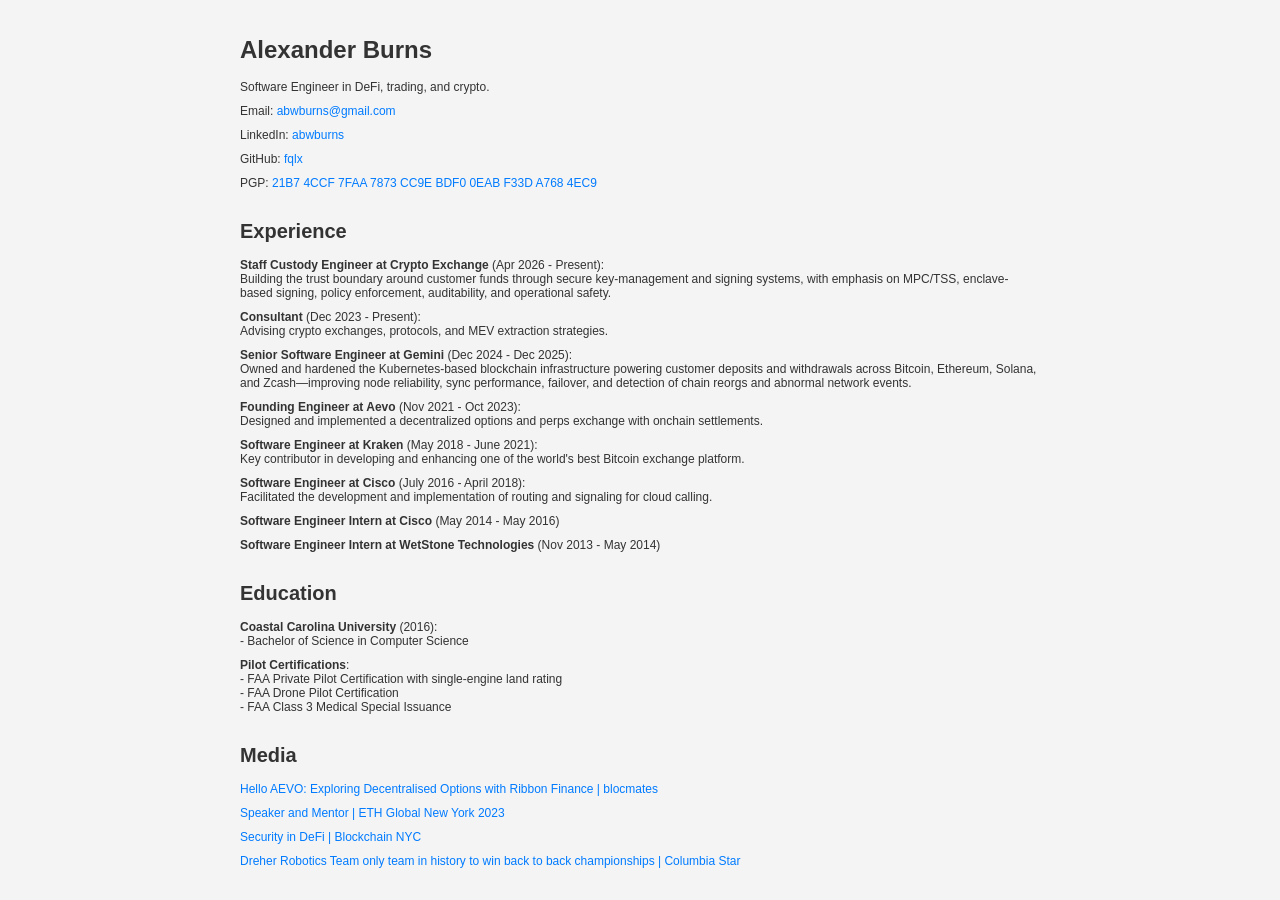
<file: index.html>
<!DOCTYPE html>
<html lang="en">
<head>
    <meta charset="UTF-8">
    <meta name="viewport" content="width=device-width, initial-scale=1.0">
    <title>Alexander Burns</title>
    <link type="image/png" sizes="32x32" rel="icon" href="favicon.png">
    <style>
        body {
            font-family: 'Segoe UI', Tahoma, Geneva, Verdana, sans-serif;
            margin: 0;
            padding: 0;
            background-color: #f4f4f4;
            color: #333;
        }
        .container {
            max-width: 800px;
            margin: auto;
            overflow: hidden;
            padding: 20px;
        }
        h1 {
            color: #333;
            font-size: 24px;
        }
        h2 {
            color: #333;
            font-size: 20px;
            padding-bottom: 5px;
            margin-top: 30px;
            margin-bottom: 10px;
        }
        p {
            font-size: 12px;
            margin: 10px 0 10px 0;
        }
        a {
            color: #007bff;
            text-decoration: none;
        }
        a:hover {
            text-decoration: underline;
        }
        .section {
            padding: 0 0 20px 0;
        }
        .section:last-child {
            padding-bottom: 0;
        }
        @media (max-width: 768px) {
            .container {
                padding: 10px;
            }
        }
    </style>
</head>
<body>
    <div class="container">
        <header>
            <h1>Alexander Burns</h1>
            <p>Software Engineer in DeFi, trading, and crypto.</p>
            <p>Email: <a href="mailto:abwburns@gmail.com">abwburns@gmail.com</a></p>
            <p>LinkedIn: <a href="https://linkedin.com/in/abwburns" target="_blank">abwburns</a></p>
            <p>GitHub: <a href="https://github.com/fqlx" target="_blank">fqlx</a></p>
            <p>PGP: <a href="./public.pgp">21B7 4CCF 7FAA 7873 CC9E BDF0 0EAB F33D A768 4EC9</a></p>
        </header>
        <div class="experience">
            <h2>Experience</h2>
            <p><strong>Staff Custody Engineer at Crypto Exchange</strong> (Apr 2026 - Present): </br> Building the trust boundary around customer funds through secure key-management and signing systems, with emphasis on MPC/TSS, enclave-based signing, policy enforcement, auditability, and operational safety.</p>
            <p><strong>Consultant</strong> (Dec 2023 - Present): </br> Advising crypto exchanges, protocols, and MEV extraction strategies.</p>
            <p><strong>Senior Software Engineer at Gemini</strong> (Dec 2024 - Dec 2025): </br> Owned and hardened the Kubernetes-based blockchain infrastructure powering customer deposits and withdrawals across Bitcoin, Ethereum, Solana, and Zcash—improving node reliability, sync performance, failover, and detection of chain reorgs and abnormal network events.</p>
            <p><strong>Founding Engineer at Aevo</strong> (Nov 2021 - Oct 2023): </br> Designed and implemented a decentralized options and perps exchange with onchain settlements.</p>
            <p><strong>Software Engineer at Kraken</strong> (May 2018 - June 2021): </br> Key contributor in developing and enhancing one of the world's best Bitcoin exchange platform.</p>
            <p><strong>Software Engineer at Cisco</strong> (July 2016 - April 2018): </br> Facilitated the development and implementation of routing and signaling for cloud calling.</p>
            <p><strong>Software Engineer Intern at Cisco</strong> (May 2014 - May 2016) </p>
            <p><strong>Software Engineer Intern at WetStone Technologies</strong> (Nov 2013 - May 2014) </p>
        </div>
        <div class="education">
            <h2>Education</h2>
            <p><strong>Coastal Carolina University</strong> (2016): </br> - Bachelor of Science in Computer Science</p>
            <p><strong>Pilot Certifications</strong>:</br>
               - FAA Private Pilot Certification with single-engine land rating</br>
               - FAA Drone Pilot Certification</br>
               - FAA Class 3 Medical Special Issuance</br>
            </p>
        </div>
        <div class="media">
            <h2>Media</h2>
            <p><a href="https://blocmates.com/protocol-focus/hello-aevo-exploring-decentralised-options-with-ribbon-finance" target="_blank">Hello AEVO: Exploring Decentralised Options with Ribbon Finance | blocmates</a></p>
            <p><a href="https://ethglobal.com/events/newyork2023" target="_blank">Speaker and Mentor | ETH Global New York 2023</a></p>
            <p><a href="https://meetup.com/blockchainnyc/events/289254887/" target="_blank">Security in DeFi | Blockchain NYC</a></p>
            <p><a href="https://www.thecolumbiastar.com/articles/dreher-robotics-team-only-team-in-history-to-win-back-to-back-championships/" target="_blank">Dreher Robotics Team only team in history to win back to back championships | Columbia Star</a></p>
        </div>
    </div>
</body>
</html>
</file>
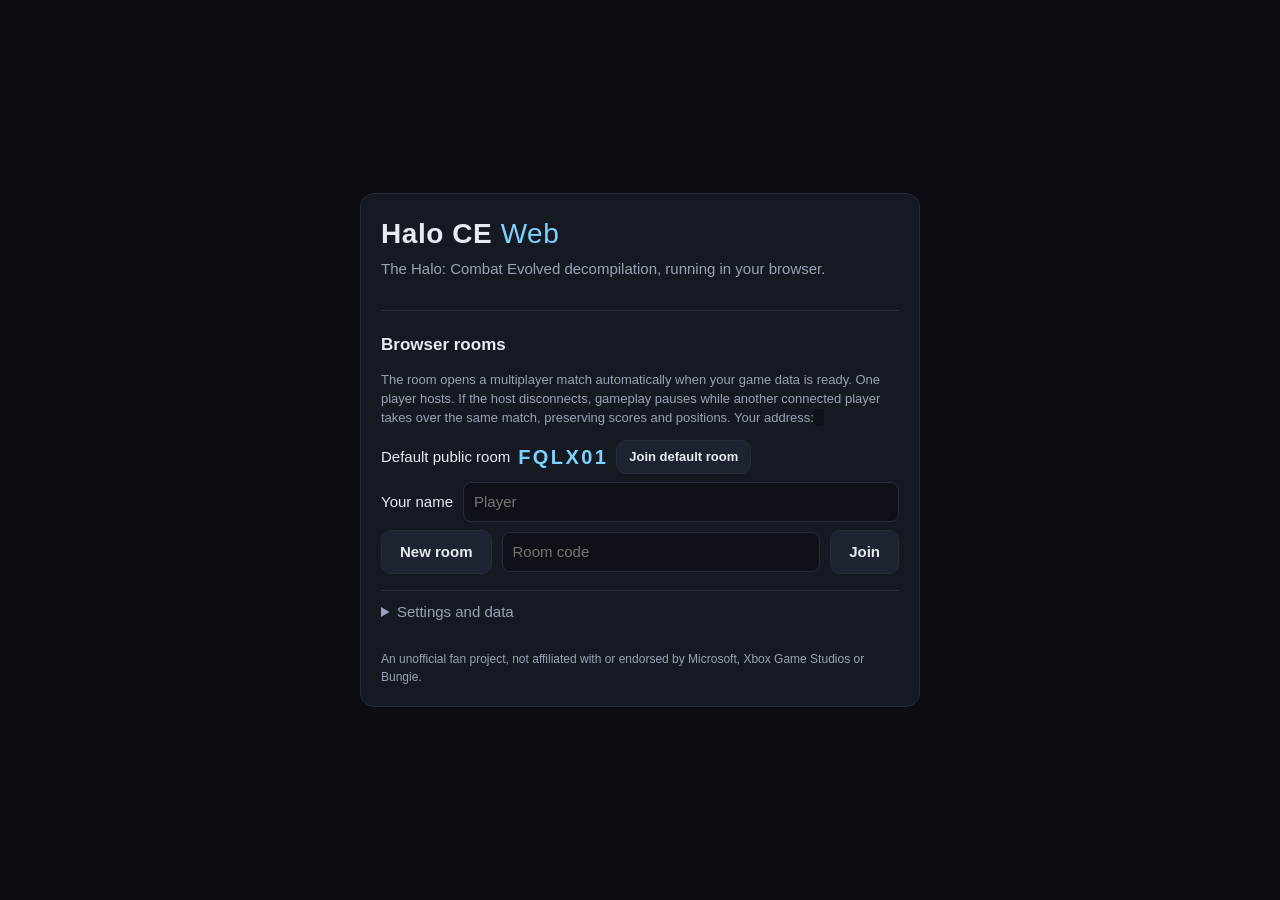
<file: halo-ce-universal/index.html>
<!doctype html>
<html lang="en">
<head>
<meta charset="utf-8">
<meta name="viewport" content="width=device-width, initial-scale=1, maximum-scale=1, user-scalable=no, viewport-fit=cover">
<meta name="apple-mobile-web-app-capable" content="yes">
<meta name="mobile-web-app-capable" content="yes">
<meta name="apple-mobile-web-app-status-bar-style" content="black-translucent">
<meta name="apple-mobile-web-app-title" content="Halo CE">
<meta name="theme-color" content="#0b0d12">
<title>Halo CE Web</title>
<link rel="manifest" href="manifest.webmanifest">
<link rel="apple-touch-icon" href="icons/icon-180.png">
<link rel="icon" type="image/png" sizes="192x192" href="icons/icon-192.png">
<link rel="stylesheet" href="style.css">
</head>
<body>
<canvas id="screen" aria-label="Game"></canvas>
<div id="touch" class="touch-layer" hidden></div>

<main id="launcher">
  <section class="panel">
    <header>
      <h1>Halo CE <span>Web</span></h1>
      <p class="subtitle">The Halo: Combat Evolved decompilation, running in your browser.</p>
    </header>

    <div id="checks" class="checks" aria-live="polite"></div>

    <div id="install-hint" class="hint" hidden>
      <strong>Install it:</strong> tap <span class="share-glyph" aria-hidden="true">⬆︎</span> Share, then
      <em>Add to Home Screen</em>. The installed app runs full screen and keeps its data.
    </div>
    <div id="install-android" class="hint" hidden>
      <strong>Install it</strong> to play full screen and keep the game data:
      <button type="button" class="button small-button" id="install-button" hidden>Install app</button>
      <span id="install-android-menu">open the browser's menu <span aria-hidden="true">⋮</span>, then <em>Install app</em>
        (or <em>Add to Home screen</em>).</span>
    </div>

    <div id="iphone-tips" class="hint" hidden>
      <strong>iPhone tips:</strong> swipe down from the top-right to open Control Center.
      Turn off <strong>Portrait Orientation Lock</strong> to play sideways.
      For sound, turn off <strong>Silent Mode</strong> and raise the volume.
      <p class="small">With a Home button, swipe up from the bottom instead.
        If Silent Mode isn't in Control Center, use your Ring/Silent switch or Action button.</p>
    </div>

    <div id="step-data" class="step" hidden>
      <h2>Game data</h2>
      <p>Choose your Halo: Combat Evolved Xbox disc image (<code>.iso</code> or <code>.xiso</code>)
        to copy the maps into this browser. Maps you already imported remain available here.</p>
      <label class="button primary" for="iso-file">Choose disc image…</label>
      <input id="iso-file" type="file" accept=".iso,.xiso,application/octet-stream,application/x-iso9660-image" hidden>
      <div id="progress" class="progress" hidden>
        <div class="bar"><div id="progress-fill"></div></div>
        <p id="progress-text"></p>
      </div>
    </div>

    <div id="step-play" class="step" hidden>
      <p id="quick-status" class="small" role="status" aria-live="polite"></p>
      <button id="play" class="button primary" type="button">Play main menu</button>
      <div class="row">
        <button id="main-menu" class="button" type="button">Main menu</button>
        <button id="quick-retry" class="button" type="button" hidden>Retry multiplayer</button>
      </div>
      <p class="small" id="data-summary"></p>
    </div>

    <section class="online" id="browser-rooms" aria-labelledby="online-title">
      <button id="room-close" class="button small-button" type="button" hidden>Back to game</button>
      <h2 id="online-title">Browser rooms</h2>
      <p class="small">The room opens a multiplayer match automatically when your game data is ready.
        One player hosts. If the host disconnects, gameplay pauses while another connected player
        takes over the same match, preserving scores and positions. Your address: <code id="online-address"></code></p>
      <p class="room-line" id="online-default-room">Default public room <strong id="online-default-code">FQLX01</strong>
        <button type="button" class="button small-button" id="online-default">Join default room</button></p>
      <label class="row">Your name <input id="online-name" type="text" maxlength="24" placeholder="Player" autocomplete="nickname"></label>
      <div id="online-join" class="row">
        <button type="button" class="button" id="online-create">New room</button>
        <input id="online-input" aria-label="Room code" type="text" inputmode="latin" autocapitalize="characters" placeholder="Room code" maxlength="16">
        <button type="button" class="button" id="online-enter">Join</button>
      </div>
      <div id="online-room" hidden>
        <p class="room-line">Room <strong id="online-code"></strong>
          <button type="button" class="button small-button" id="online-share">Share link</button>
          <button type="button" class="button small-button" id="online-leave">Leave</button></p>
        <p class="small" id="online-status"></p>
        <p class="small" id="online-names"></p>
      </div>
    </section>

    <details class="settings">
      <summary>Settings and data</summary>
      <label class="row"><input type="checkbox" id="opt-touch"> Touch controls</label>
      <label class="row"><input type="checkbox" id="opt-touch-fps"> Compact FPS touch controls (gameplay)</label>
      <p class="small">Choose before starting. The controller layout includes menu buttons; the compact layout focuses on gameplay.</p>
      <label class="row">Aim sensitivity <input type="range" id="opt-look" min="0.4" max="3" step="0.1"></label>
      <label class="row">Render resolution <select id="opt-resolution">
        <option value="480">480p · lowest memory</option>
        <option value="720">720p · balanced</option>
        <option value="1080">1080p · high detail</option>
        <option value="1440">1440p · highest detail</option>
      </select></label>
      <label class="row"><input type="checkbox" id="opt-vsync" checked> Wait for the display (smoother, saves battery)</label>
      <label class="row"><input type="checkbox" id="opt-gldebug"> Log graphics errors (for bug reports)</label>
      <p class="small">Online play: a TURN relay, for networks that WebRTC cannot cross directly (some mobile networks).</p>
      <label class="row">TURN server <input type="text" id="opt-turn-url" placeholder="turn:host:3478"></label>
      <label class="row">TURN user <input type="text" id="opt-turn-user" autocomplete="off"></label>
      <label class="row">TURN password <input type="password" id="opt-turn-password" autocomplete="off"></label>
      <div class="row buttons">
        <button type="button" class="button" id="export-saves">Export saved games</button>
        <button type="button" class="button" id="show-log">Show log</button>
        <button type="button" class="button danger" id="delete-data">Delete game data</button>
      </div>
      <p class="small" id="storage-summary"></p>
      <p class="small" id="version"></p>
    </details>

    <p class="legal">An unofficial fan project, not affiliated with or endorsed by Microsoft, Xbox Game Studios
      or Bungie.</p>
  </section>
</main>

<button id="room-toggle" class="button small-button room-toggle" type="button" hidden>Room</button>
<section id="quick-panel" class="quick-panel" hidden aria-label="Multiplayer connection">
  <p id="quick-game-status" role="status" aria-live="polite"></p>
  <button id="quick-menu" class="button small-button" type="button">Main menu</button>
  <button id="quick-log" class="button small-button" type="button">Show log</button>
</section>
<!-- Cached launchers still bind these IDs. Keep inert compatibility elements
     so a network document can start before its service-worker update. -->
<div id="interaction-prompt" hidden aria-hidden="true" style="display:none!important">
  <button id="interaction-enable" type="button" hidden></button>
  <button id="interaction-menu" type="button" hidden></button>
</div>

<div id="rotate" class="overlay" hidden>
  <div class="panel">
    <p>Turn your device sideways to play.</p>
    <div id="rotate-iphone-tips" hidden>
      <p>Still upright? <strong>Portrait Orientation Lock</strong> may be on.
        Swipe down from the top-right to open Control Center and turn it off.</p>
      <p>For sound, turn off <strong>Silent Mode</strong> in Control Center and raise the volume.</p>
      <p class="small">With a Home button, swipe up from the bottom instead.
        If Silent Mode isn't in Control Center, use your Ring/Silent switch or Action button.</p>
    </div>
  </div>
</div>
<div id="toast" class="toast" hidden></div>
<aside id="update-notice" class="update-notice" hidden aria-label="Game update">
  <span id="update-message" role="status" aria-live="polite">A new version is available. Updating restarts the game.</span>
  <button id="update-button" class="button small-button" type="button">Update</button>
</aside>
<div id="fatal" class="overlay fatal" hidden>
  <div class="panel">
    <h2>The game stopped</h2>
    <pre id="fatal-text"></pre>
    <div class="row buttons">
      <button type="button" class="button primary" id="fatal-reload">Reload</button>
      <button type="button" class="button" id="fatal-menu">Main menu</button>
      <button type="button" class="button" id="fatal-log">Copy log</button>
    </div>
  </div>
</div>
<div id="log-view" class="overlay" hidden>
  <div class="panel wide">
    <pre id="log-text"></pre>
    <div class="row buttons">
      <button type="button" class="button" id="log-copy">Copy</button>
      <button type="button" class="button" id="log-download">Download full log</button>
      <button type="button" class="button primary" id="log-close">Close</button>
    </div>
  </div>
</div>

<script src="input.js"></script>
<script src="site-config.js"></script>
<script src="native-invite.js"></script>
<script src="gateway.js"></script>
<script src="net.js"></script>
<script src="cache.js"></script>
<script src="app.js"></script>
</body>
</html>
</file>
<file: halo-ce-universal/style.css>
:root {
  --bg: #0b0d12;
  --panel: #151922;
  --panel-edge: #262c3a;
  --text: #e8ebf2;
  --muted: #9aa3b5;
  --accent: #7fd1ff;
  --accent-strong: #3fb4f2;
  --danger: #ff6b6b;
  --ok: #7be38c;
  --warn: #ffd166;
  color-scheme: dark;
}

* { box-sizing: border-box; }
[hidden] { display: none !important; }

html, body {
  margin: 0;
  height: 100%;
  background: var(--bg);
  color: var(--text);
  font: 15px/1.45 -apple-system, BlinkMacSystemFont, "Segoe UI", Roboto, sans-serif;
  -webkit-text-size-adjust: 100%;
  overscroll-behavior: none;
}

body.playing {
  overflow: hidden;
  touch-action: none;
  -webkit-user-select: none;
  user-select: none;
  -webkit-touch-callout: none;
}

#screen {
  position: fixed;
  inset: 0;
  width: 100vw;
  height: 100vh;
  height: 100dvh;
  display: none;
  background: #000;
  object-fit: contain;
  image-rendering: auto;
}

body.playing #screen { display: block; }
body.playing #launcher { display: none; }
body.playing.room-settings { touch-action: auto; user-select: text; -webkit-user-select: text; }
body.playing.room-settings #launcher {
  display: flex;
  position: fixed;
  inset: 0;
  z-index: 20;
  overflow: auto;
  align-items: flex-start;
  background: rgba(11, 13, 18, 0.96);
}
.room-toggle {
  position: fixed;
  right: max(12px, env(safe-area-inset-right));
  bottom: max(12px, env(safe-area-inset-bottom));
  z-index: 15;
}

.quick-panel {
  position: fixed;
  z-index: 15;
  left: 50%;
  transform: translateX(-50%);
  width: min(560px, calc(100vw - 32px));
  padding: 12px 16px;
  border: 1px solid var(--panel-edge);
  border-radius: 12px;
  background: rgba(21, 25, 34, 0.96);
}
.quick-panel { top: max(12px, env(safe-area-inset-top)); }
.quick-panel p { margin: 0 0 10px; }
.quick-panel[data-state=error] { border-color: var(--danger); }

#launcher {
  min-height: 100%;
  display: flex;
  align-items: center;
  justify-content: center;
  padding: max(16px, env(safe-area-inset-top)) max(16px, env(safe-area-inset-right))
    max(16px, env(safe-area-inset-bottom)) max(16px, env(safe-area-inset-left));
}

.panel {
  width: 100%;
  max-width: 560px;
  background: var(--panel);
  border: 1px solid var(--panel-edge);
  border-radius: 14px;
  padding: 20px;
}

.panel.wide { max-width: 900px; }

h1 { margin: 0; font-size: 28px; letter-spacing: 0.02em; }
h1 span { color: var(--accent); font-weight: 500; }
h2 { font-size: 17px; margin: 18px 0 6px; }
.subtitle { color: var(--muted); margin: 4px 0 12px; }
.small { color: var(--muted); font-size: 13px; }
.legal { color: var(--muted); font-size: 12px; margin: 18px 0 0; }
code { background: #0e1117; padding: 1px 5px; border-radius: 4px; }

.checks { display: grid; gap: 4px; margin: 8px 0; font-size: 14px; }
.check::before { content: "✓ "; color: var(--ok); }
.check.bad::before { content: "✕ "; color: var(--danger); }
.check.warn::before { content: "! "; color: var(--warn); }

.hint {
  background: #10202b;
  border: 1px solid #1f4058;
  border-radius: 10px;
  padding: 10px 12px;
  margin: 10px 0;
  font-size: 14px;
}

.share-glyph { display: inline-block; font-weight: 700; color: var(--accent); }

.button {
  display: inline-flex;
  align-items: center;
  justify-content: center;
  min-height: 44px;
  padding: 0 18px;
  border-radius: 10px;
  border: 1px solid var(--panel-edge);
  background: #1d2330;
  color: var(--text);
  font: inherit;
  font-weight: 600;
  cursor: pointer;
  -webkit-tap-highlight-color: transparent;
}

.button.primary { background: var(--accent-strong); border-color: var(--accent-strong); color: #04121c; }
.button.danger { color: var(--danger); }
.button:disabled { opacity: 0.5; }
#play { width: 100%; font-size: 18px; min-height: 52px; margin-top: 12px; }

.progress { margin-top: 12px; }
.bar { height: 8px; background: #0e1117; border-radius: 4px; overflow: hidden; }
#progress-fill { height: 100%; width: 0; background: var(--accent-strong); transition: width 0.2s; }

.online { margin-top: 18px; border-top: 1px solid var(--panel-edge); padding-top: 4px; }
.online input[type=text] {
  flex: 1;
  min-width: 120px;
  min-height: 40px;
  padding: 0 10px;
  border-radius: 8px;
  border: 1px solid var(--panel-edge);
  background: #0e1117;
  color: var(--text);
  font: inherit;
}
.room-line { display: flex; gap: 8px; align-items: center; flex-wrap: wrap; margin: 8px 0 4px; }
.room-line strong { font-size: 20px; letter-spacing: 0.12em; color: var(--accent); }
.small-button { min-height: 34px; padding: 0 12px; font-size: 13px; }
.settings input[type=text], .settings input[type=password], .settings select {
  flex: 1;
  min-width: 120px;
  min-height: 36px;
  padding: 0 8px;
  border-radius: 8px;
  border: 1px solid var(--panel-edge);
  background: #0e1117;
  color: var(--text);
  font: inherit;
}
.settings { margin-top: 16px; border-top: 1px solid var(--panel-edge); padding-top: 10px; }
.settings summary { cursor: pointer; color: var(--muted); min-height: 32px; }
.row { display: flex; gap: 10px; align-items: center; margin: 8px 0; flex-wrap: wrap; }
.row input[type=range] { flex: 1; min-width: 120px; }
.row.buttons .button { flex: 1 1 auto; }

.overlay {
  position: fixed;
  inset: 0;
  display: flex;
  align-items: center;
  justify-content: center;
  background: rgba(5, 6, 9, 0.92);
  z-index: 20;
  padding: 16px;
  text-align: center;
}

.overlay[hidden] { display: none; }
.overlay pre {
  text-align: left;
  white-space: pre-wrap;
  word-break: break-word;
  max-height: 60vh;
  overflow: auto;
  font-size: 12px;
  background: #0e1117;
  padding: 10px;
  border-radius: 8px;
}

.toast {
  position: fixed;
  left: 50%;
  top: max(12px, env(safe-area-inset-top));
  transform: translateX(-50%);
  background: rgba(21, 25, 34, 0.95);
  border: 1px solid var(--panel-edge);
  padding: 8px 14px;
  border-radius: 10px;
  z-index: 30;
  font-size: 14px;
  max-width: calc(100vw - 32px);
}

.update-notice {
  position: fixed;
  left: 50%;
  bottom: max(12px, env(safe-area-inset-bottom));
  transform: translateX(-50%);
  display: flex;
  align-items: center;
  gap: 12px;
  width: max-content;
  max-width: calc(100vw - 32px);
  padding: 8px 14px;
  border: 1px solid var(--accent);
  border-radius: 10px;
  background: rgba(21, 25, 34, 0.98);
  z-index: 31;
  font-size: 14px;
}
.update-notice .button { flex-shrink: 0; }

/* ---------- touch controls

Laid out like the original Xbox controller (the Controller S): A, B, X and Y
as green, red, blue and yellow translucent gems in a diamond, the white and
black buttons below them, the L and R triggers above each side, back and
start between the thumbs, a round d-pad under the left thumb, and the left
stick where the left thumb lands. */

.touch-layer {
  position: fixed;
  inset: 0;
  z-index: 10;
  touch-action: none;
  --edge-left: env(safe-area-inset-left);
  --edge-right: env(safe-area-inset-right);
  --edge-bottom: env(safe-area-inset-bottom);
  --face: 56px;
  --gap: 5px;
  /* the controller's charcoal body */
  --body: rgba(28, 30, 28, 0.5);
  --rim: rgba(160, 170, 160, 0.45);
}

body.has-controller .touch-layer { display: none; }

.touch-button {
  position: absolute;
  display: flex;
  align-items: center;
  justify-content: center;
  color: rgba(235, 240, 235, 0.95);
  background: var(--body);
  border: 1.5px solid var(--rim);
  -webkit-user-select: none;
  user-select: none;
  font-family: "Arial Black", "Helvetica Neue", Arial, sans-serif;
  transition: transform 0.06s, filter 0.06s;
}

.touch-button.pressed { transform: scale(0.92); filter: brightness(1.45); }

.touch-button .glyph { font-weight: 900; line-height: 1; }
.touch-button .caption {
  position: absolute;
  top: 100%;
  margin-top: 3px;
  font: 700 9px/1 -apple-system, BlinkMacSystemFont, Roboto, sans-serif;
  letter-spacing: 0.05em;
  text-transform: uppercase;
  color: rgba(255, 255, 255, 0.6);
  white-space: nowrap;
  text-shadow: 0 1px 2px rgba(0, 0, 0, 0.9);
}

/* A, B, X and Y: domed translucent gems, their letters embossed */
.touch-button.face {
  width: var(--face);
  height: var(--face);
  border-radius: 50%;
  border: 1.5px solid rgba(255, 255, 255, 0.35);
  box-shadow: inset 0 -6px 10px rgba(0, 0, 0, 0.35), inset 0 5px 8px rgba(255, 255, 255, 0.35),
    0 3px 6px rgba(0, 0, 0, 0.45);
  --diamond-right: calc(46px + var(--edge-right));
  --diamond-bottom: calc(96px + var(--edge-bottom));
}

.touch-button.face .glyph {
  font-size: 22px;
  color: rgba(255, 255, 255, 0.92);
  text-shadow: 0 -1px 0 rgba(0, 0, 0, 0.35), 0 1px 1px rgba(255, 255, 255, 0.4);
}

.face-a { background: radial-gradient(circle at 38% 30%, rgba(160, 235, 120, 0.85), rgba(40, 150, 40, 0.72) 60%, rgba(15, 80, 20, 0.8)); }
.face-b { background: radial-gradient(circle at 38% 30%, rgba(255, 150, 150, 0.85), rgba(210, 30, 35, 0.72) 60%, rgba(110, 10, 15, 0.8)); }
.face-x { background: radial-gradient(circle at 38% 30%, rgba(150, 200, 255, 0.85), rgba(30, 90, 210, 0.72) 60%, rgba(10, 40, 120, 0.8)); }
.face-y { background: radial-gradient(circle at 38% 30%, rgba(255, 240, 150, 0.9), rgba(235, 190, 20, 0.75) 60%, rgba(140, 100, 0, 0.8)); }
.face-y .glyph { color: rgba(70, 50, 0, 0.85); text-shadow: 0 1px 0 rgba(255, 255, 255, 0.5); }

.face-a { right: calc(var(--diamond-right) + var(--face) + var(--gap)); bottom: var(--diamond-bottom); }
.face-b { right: var(--diamond-right); bottom: calc(var(--diamond-bottom) + var(--face) + var(--gap)); }
.face-x { right: calc(var(--diamond-right) + 2 * (var(--face) + var(--gap))); bottom: calc(var(--diamond-bottom) + var(--face) + var(--gap)); }
.face-y { right: calc(var(--diamond-right) + var(--face) + var(--gap)); bottom: calc(var(--diamond-bottom) + 2 * (var(--face) + var(--gap))); }

/* white and black: smaller gems below the diamond, towards the edge */
.touch-button.duo {
  width: 42px;
  height: 42px;
  border-radius: 50%;
  bottom: calc(22px + var(--edge-bottom));
  box-shadow: inset 0 -5px 8px rgba(0, 0, 0, 0.35), inset 0 4px 6px rgba(255, 255, 255, 0.3), 0 3px 6px rgba(0, 0, 0, 0.45);
}

.duo-white {
  right: calc(76px + var(--edge-right));
  background: radial-gradient(circle at 38% 30%, rgba(255, 255, 255, 0.95), rgba(215, 220, 215, 0.85) 60%, rgba(150, 155, 150, 0.85));
  border-color: rgba(255, 255, 255, 0.7);
}

.duo-black {
  right: calc(24px + var(--edge-right));
  background: radial-gradient(circle at 38% 30%, rgba(110, 110, 110, 0.95), rgba(30, 30, 30, 0.9) 60%, rgba(5, 5, 5, 0.9));
  border-color: rgba(150, 150, 150, 0.6);
}

/* the triggers: the controller's curved L and R above each side */
.touch-button.trigger {
  width: 96px;
  height: 52px;
  top: calc(56px + env(safe-area-inset-top));
  background: linear-gradient(180deg, rgba(90, 95, 90, 0.6), rgba(30, 32, 30, 0.6));
}

.touch-button.trigger .glyph { font-size: 22px; }
.touch-button.trigger.left-side { left: calc(26px + var(--edge-left)); border-radius: 30px 14px 10px 22px; }
.touch-button.trigger.right-side { right: calc(26px + var(--edge-right)); border-radius: 14px 30px 22px 10px; }

/* the stick clicks: pressing a thumbstick, which a touch screen cannot do */
.touch-button.stick-click {
  width: 40px;
  height: 40px;
  border-radius: 50%;
  background: radial-gradient(circle, rgba(60, 64, 60, 0.6) 35%, rgba(25, 27, 25, 0.6) 36%);
}

.touch-button.left-click { left: calc(200px + var(--edge-left)); bottom: calc(var(--edge-bottom) + 176px); }
.touch-button.right-click { right: calc(236px + var(--edge-right)); bottom: calc(var(--edge-bottom) + 176px); }

/* back and start: the small black buttons between the thumbs */
.touch-button.system {
  width: 54px;
  height: 26px;
  border-radius: 13px;
  bottom: calc(24px + var(--edge-bottom));
  background: rgba(15, 15, 15, 0.65);
}

.touch-button.system .glyph { font: 800 9px/1 -apple-system, BlinkMacSystemFont, Roboto, sans-serif; letter-spacing: 0.08em; }
.touch-button.back { left: calc(50% - 62px); }
.touch-button.start { left: calc(50% + 8px); }

/* the d-pad: a round plate with a cross, each arm a button */
.touch-dpad {
  position: absolute;
  left: calc(190px + var(--edge-left));
  bottom: calc(var(--edge-bottom) + 14px);
  width: 124px;
  height: 124px;
  border-radius: 50%;
  background: radial-gradient(circle at 40% 35%, rgba(80, 84, 80, 0.5), rgba(25, 27, 25, 0.55));
  border: 1.5px solid var(--rim);
}

.touch-dpad .touch-button {
  width: 38px;
  height: 40px;
  border-radius: 4px;
  background: rgba(20, 21, 20, 0.7);
  border-color: rgba(120, 125, 120, 0.4);
}

.touch-dpad .up { left: 42px; top: 8px; }
.touch-dpad .down { left: 42px; bottom: 8px; }
.touch-dpad .left { left: 8px; top: 41px; width: 40px; height: 38px; }
.touch-dpad .right { right: 8px; top: 41px; width: 40px; height: 38px; }

.touch-dpad .touch-button::after {
  content: "";
  width: 0;
  height: 0;
  border: 6px solid transparent;
}

.touch-dpad .up::after { border-bottom-color: rgba(220, 225, 220, 0.8); transform: translateY(-3px); }
.touch-dpad .down::after { border-top-color: rgba(220, 225, 220, 0.8); transform: translateY(3px); }
.touch-dpad .left::after { border-right-color: rgba(220, 225, 220, 0.8); transform: translateX(-3px); }
.touch-dpad .right::after { border-left-color: rgba(220, 225, 220, 0.8); transform: translateX(3px); }

/* the left stick: a concave black thumbstick where the thumb lands */
.touch-stick {
  position: absolute;
  width: 128px;
  height: 128px;
  border-radius: 50%;
  border: 1.5px solid var(--rim);
  background: radial-gradient(circle, rgba(28, 30, 28, 0.2) 0%, rgba(28, 30, 28, 0.5) 100%);
  left: calc(34px + var(--edge-left));
  bottom: calc(46px + var(--edge-bottom));
  pointer-events: none;
  opacity: 0.65;
  transition: opacity 0.1s;
}

.touch-stick.active { opacity: 1; }

.touch-knob {
  position: absolute;
  left: 32px;
  top: 32px;
  width: 64px;
  height: 64px;
  border-radius: 50%;
  background: radial-gradient(circle at 50% 50%, rgba(18, 18, 18, 0.95) 38%, rgba(55, 58, 55, 0.95) 40%,
    rgba(30, 32, 30, 0.95) 70%);
  border: 1.5px solid rgba(140, 145, 140, 0.6);
  box-shadow: 0 3px 8px rgba(0, 0, 0, 0.55);
}

/* smaller phones in landscape */
@media (max-height: 380px) {
  .touch-layer { --face: 50px; }
  .touch-button.face { --diamond-bottom: calc(86px + var(--edge-bottom)); }
  .touch-button.trigger { top: calc(46px + env(safe-area-inset-top)); height: 46px; width: 86px; }
  .touch-button.left-click, .touch-button.right-click { bottom: calc(var(--edge-bottom) + 158px); }
  .touch-button.right-click { right: calc(210px + var(--edge-right)); }
}


/* Optional compact FPS gameplay layout. */
.touch-layer.fps-controls { -webkit-user-select: none; user-select: none; }
/* Compact two-thumb HUD, independent of the legacy controller artwork. */
.touch-layer.fps-controls .touch-button {
  width: 46px; height: 46px; min-width: 44px; min-height: 44px;
  border: 1px solid #ffffff70; border-radius: 50%;
  background: #14202d55; box-shadow: none;
  color: #fff; opacity: .78; display: flex; align-items: center; justify-content: center;
  font-family: system-ui, sans-serif;
}
.touch-layer.fps-controls .touch-button.pressed { background: #d5ecff55; opacity: 1; }
.touch-layer.fps-controls .glyph { font-size: 23px; font-weight: 500; }
.touch-layer.fps-controls .caption { white-space: nowrap; position: absolute; top: auto; bottom: 4px; margin: 0; font: 600 7px/1 system-ui; letter-spacing: 0; }
.touch-layer.fps-controls .glyph { transform: translateY(-4px); }
.touch-layer.fps-controls .fps-fire { width: 64px; height: 64px; right: calc(82px + env(safe-area-inset-right)); bottom: calc(126px + env(safe-area-inset-bottom)); }
.touch-layer.fps-controls .fps-fire .glyph { font-size: 36px; }
.touch-layer.fps-controls .fps-jump { right: calc(18px + env(safe-area-inset-right)); bottom: calc(78px + env(safe-area-inset-bottom)); }
.touch-layer.fps-controls .fps-crouch { right: calc(74px + env(safe-area-inset-right)); bottom: calc(22px + env(safe-area-inset-bottom)); }
.touch-layer.fps-controls .fps-melee { right: calc(18px + env(safe-area-inset-right)); bottom: calc(22px + env(safe-area-inset-bottom)); }
.touch-layer.fps-controls .fps-reload { right: calc(134px + env(safe-area-inset-right)); bottom: calc(22px + env(safe-area-inset-bottom)); }
/* Invisible target over the engine's ammo/weapon HUD, including while pressed. */
.touch-layer.fps-controls .fps-weapon-hud,
.touch-layer.fps-controls .fps-weapon-hud.pressed {
  left: max(6vw, env(safe-area-inset-left)); top: max(4vh, env(safe-area-inset-top));
  width: 16vw; height: 16vh; opacity: 0; border: 0; background: transparent;
}
.touch-layer.fps-controls .fps-zoom { right: calc(18px + env(safe-area-inset-right)); bottom: calc(142px + env(safe-area-inset-bottom)); }
.touch-layer.fps-controls .fps-grenade { left: calc(148px + env(safe-area-inset-left)); bottom: calc(34px + env(safe-area-inset-bottom)); }
.touch-layer.fps-controls .fps-grenade-type { left: calc(204px + env(safe-area-inset-left)); bottom: calc(34px + env(safe-area-inset-bottom)); }
.touch-layer.fps-controls .touch-stick { opacity: 0; width: 96px; height: 96px; left: calc(28px + env(safe-area-inset-left)); bottom: calc(28px + env(safe-area-inset-bottom)); border: 1px solid #ffffff50; background: #14202d22; box-shadow: none; }
.touch-layer.fps-controls .touch-knob { left: 50%; top: 50%; width: 40px; height: 40px; margin: -20px 0 0 -20px; border: 1px solid #ffffff80; background: #d2e9fa33; box-shadow: none; }

.touch-layer.fps-controls .touch-stick.active { opacity: 1; }
</file>
